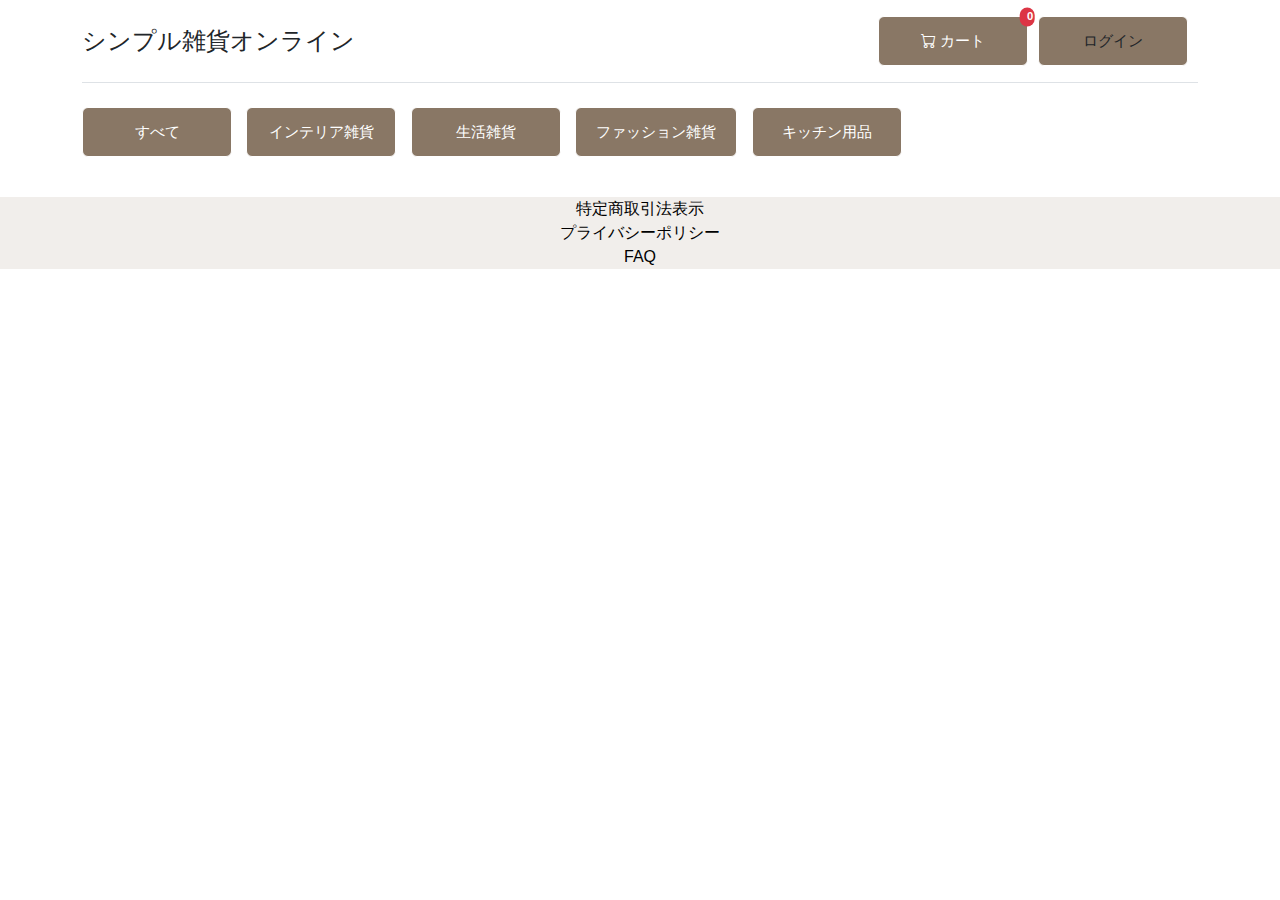
<file: simplezakka/src/main/resources/static/index.html>
<!DOCTYPE html>
<html lang="ja">
<head>
    <meta charset="UTF-8">
    <meta name="viewport" content="width=device-width, initial-scale=1.0">
    <title>シンプル雑貨オンライン</title>
    <link href="https://cdn.jsdelivr.net/npm/bootstrap@5.3.0-alpha1/dist/css/bootstrap.min.css" rel="stylesheet">
    <link href="https://cdn.jsdelivr.net/npm/bootstrap-icons@1.10.3/font/bootstrap-icons.css" rel="stylesheet">
    <link href="style.css" rel="stylesheet">
</head>
<body>
    <div class="container">
        <header class="d-flex flex-wrap justify-content-between py-3 mb-4 border-bottom">
            <a href="/" class="d-flex align-items-center mb-3 mb-md-0 me-md-auto text-dark text-decoration-none">
                <span class="fs-4">シンプル雑貨オンライン</span>
            </a>
            <div class="text-end">
                <button id="cart-btn" class="btn btn-outline-dark position-relative">
                    <i class="bi bi-cart"></i> カート
                    <span id="cart-count" class="position-absolute top-0 start-100 translate-middle badge rounded-pill bg-danger cart-badge">
                        0
                    </span>
                </button>
            </div>
            <div class="text-end">
                <button class="btn btn-outline-dark position-relative">
                    <a href="C0601.html" class="text-dark text-decoration-none">ログイン</a>
                </button>
            </div>
        </header>
        <div id="categoryFilter" class="mb-3">
            <button class="btn btn-outline-primary category-btn" data-category="all">すべて</button>
            <button class="btn btn-outline-primary category-btn" data-category="インテリア雑貨">インテリア雑貨</button>
            <button class="btn btn-outline-primary category-btn" data-category="生活雑貨">生活雑貨</button>
            <button class="btn btn-outline-primary category-btn" data-category="ファッション雑貨">ファッション雑貨</button>
            <button class="btn btn-outline-primary category-btn" data-category="キッチン用品">キッチン用品</button>
        </div>
        <div id="main-content">
            <div id="products-container" class="row row-cols-1 row-cols-md-3 g-4 mb-5">
            </div>
        </div>
    </div>

    <div class="modal fade" id="productModal" tabindex="-1" aria-hidden="true">
        <div class="modal-dialog modal-lg">
            <div class="modal-content">
                <div class="modal-header">
                    <h5 class="modal-title" id="productModalTitle"></h5>
                    <button type="button" class="btn-close" data-bs-dismiss="modal" aria-label="Close"></button>
                </div>
                <div class="modal-body" id="productModalBody">
                </div>
            </div>
        </div>
    </div>

    <div class="modal fade" id="cartModal" tabindex="-1" aria-hidden="true">
        <div class="modal-dialog modal-lg">
            <div class="modal-content">
                <div class="modal-header">
                    <h5 class="modal-title" id="cartModalTitle">ショッピングカート</h5>
                    <button type="button" class="btn-close" data-bs-dismiss="modal" aria-label="Close"></button>
                </div>
                <div class="modal-body" id="cartModalBody">
                </div>
                <div class="modal-footer" id="cartModalFooter">
                </div>
            </div>
        </div>
    </div>

    <div class="modal fade" id="orderCompleteModal" tabindex="-1" aria-hidden="true">
        <div class="modal-dialog">
            <div class="modal-content">
                <div class="modal-header">
                    <h5 class="modal-title">ご注文ありがとうございます</h5>
                    <button type="button" class="btn-close" data-bs-dismiss="modal" aria-label="Close"></button>
                </div>
                <div class="modal-body" id="orderCompleteBody">
                </div>
                <div class="modal-footer">
                    <button type="button" class="btn btn-primary" data-bs-dismiss="modal">トップに戻る</button>
                </div>
            </div>
        </div>
    </div>
    
<footer>
    <a href="C0701.html">特定商取引法表示</a><br>
    <a href="C0801.html">プライバシーポリシー</a><br>
    <a href="C0901.html">FAQ</a>
</footer>      
    <script src="https://cdn.jsdelivr.net/npm/bootstrap@5.3.0-alpha1/dist/js/bootstrap.bundle.min.js"></script>
    <script src="main.js"></script>
</body>
</html>
</file>
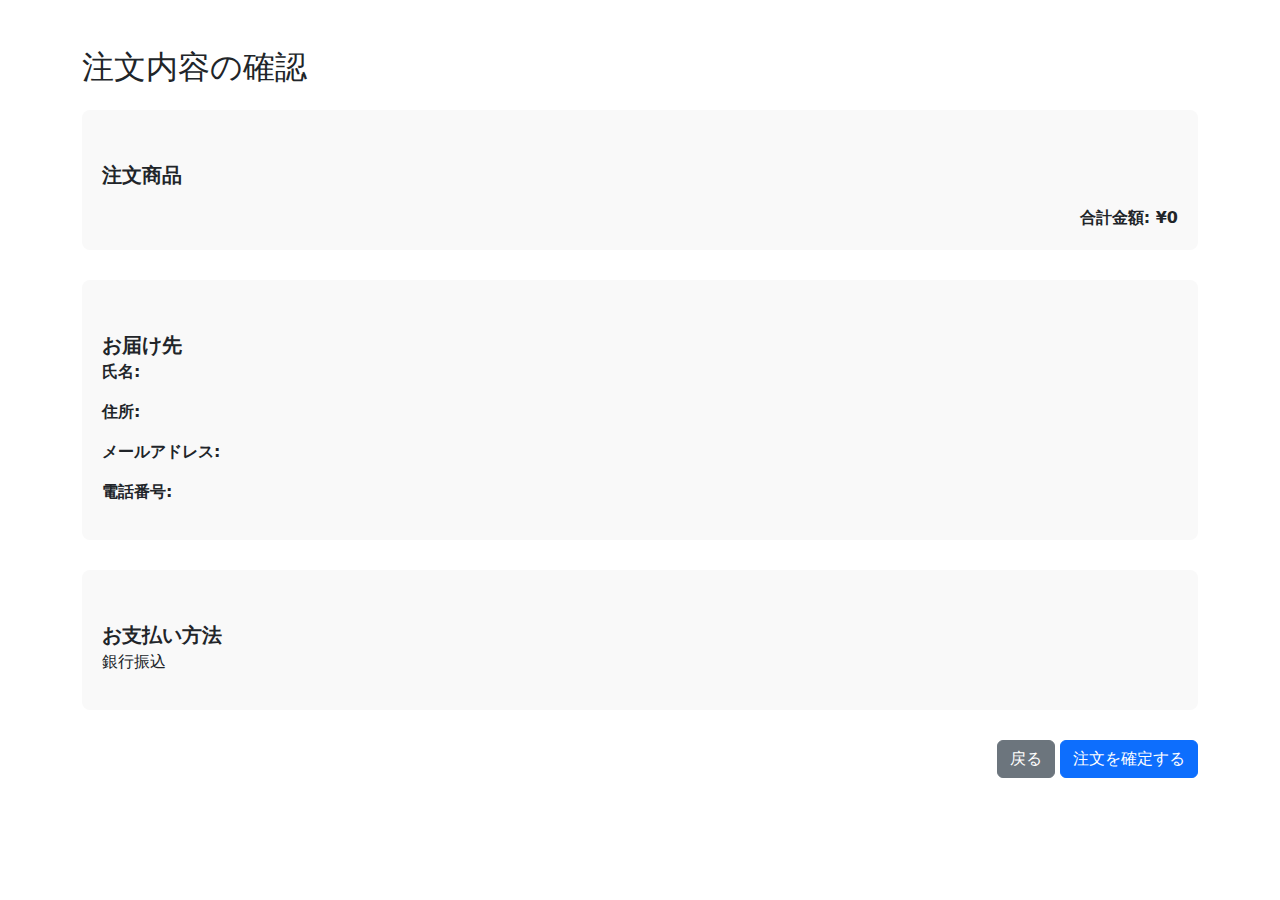
<file: simplezakka/src/main/resources/static/C0402.html>
<!DOCTYPE html>
<html lang="ja">
<head>
  <meta charset="UTF-8" />
  <title>注文確認 - SIMPLE GOODS ONLINE</title>
  <link href="https://cdn.jsdelivr.net/npm/bootstrap@5.3.0/dist/css/bootstrap.min.css" rel="stylesheet" />
  <style>
    .section-title {
      font-size: 1.25rem;
      font-weight: bold;
      margin-top: 30px;
    }
    .confirmation-box {
      background-color: #f9f9f9;
      padding: 20px;
      border-radius: 8px;
      margin-bottom: 30px;
    }
  </style>
</head>
<body class="container mt-5 mb-5">

  <h2 class="mb-4">注文内容の確認</h2>

  <!-- 注文商品一覧 -->
  <div class="confirmation-box">
    <div class="section-title">注文商品</div>
    <ul id="order-items" class="list-group"></ul>
    <div class="text-end mt-3">
      <strong>合計金額: <span id="total-amount">¥0</span></strong>
    </div>
  </div>

  <!-- お届け先情報 -->
  <div class="confirmation-box">
    <div class="section-title">お届け先</div>
    <p><strong>氏名:</strong> <span id="confirm-name"></span></p>
    <p><strong>住所:</strong> <span id="confirm-address"></span></p>
    <p><strong>メールアドレス:</strong> <span id="confirm-email"></span></p>
    <p><strong>電話番号:</strong> <span id="confirm-phone"></span></p>
  </div>

  <!-- 支払い方法 -->
  <div class="confirmation-box">
    <div class="section-title">お支払い方法</div>
    <p id="confirm-payment">銀行振込</p> <!-- 固定 or 選択肢に応じて変更可 -->
  </div>

  <div class="text-end">
    <button class="btn btn-secondary" onclick="history.back()">戻る</button>
    <button id="final-confirm-btn" class="btn btn-primary">注文を確定する</button>
  </div>

  <!-- Bootstrap JS（モーダル表示などのため） -->
  <script src="https://cdn.jsdelivr.net/npm/bootstrap@5.3.0/dist/js/bootstrap.bundle.min.js"></script>

  <script>
    // セッションストレージから注文情報を取得
    const orderData = {
      items: JSON.parse(sessionStorage.getItem('order_items') || '[]'),
      total: parseInt(sessionStorage.getItem('order_total') || '0'),
      name: sessionStorage.getItem('order_name') || '',
      email: sessionStorage.getItem('order_email') || '',
      address: sessionStorage.getItem('order_address') || '',
      phone: sessionStorage.getItem('order_phone') || '',
      payment: sessionStorage.getItem('order_payment') || '銀行振込'  // デフォルト銀行振込に修正
    };

    // 注文商品一覧の表示
    const itemsContainer = document.getElementById('order-items');
    orderData.items.forEach(item => {
      const subtotal = item.quantity * item.price;
      const li = document.createElement('li');
      li.className = 'list-group-item d-flex justify-content-between align-items-center';
      li.innerHTML = `<div>${item.name} × ${item.quantity}</div><div>¥${subtotal.toLocaleString()}</div>`;
      itemsContainer.appendChild(li);
    });

    // その他情報表示
    document.getElementById('total-amount').textContent = `¥${orderData.total.toLocaleString()}`;
    document.getElementById('confirm-name').textContent = orderData.name;
    document.getElementById('confirm-email').textContent = orderData.email;
    document.getElementById('confirm-address').textContent = orderData.address;
    document.getElementById('confirm-phone').textContent = orderData.phone;

    // 支払い方法表示（クレジットカード表記は削除済み）
    document.getElementById('confirm-payment').textContent = orderData.payment;

    // 「注文を確定する」ボタン押下時の処理はmain.js内で制御予定

  </script>
</body>
</html>
</file>
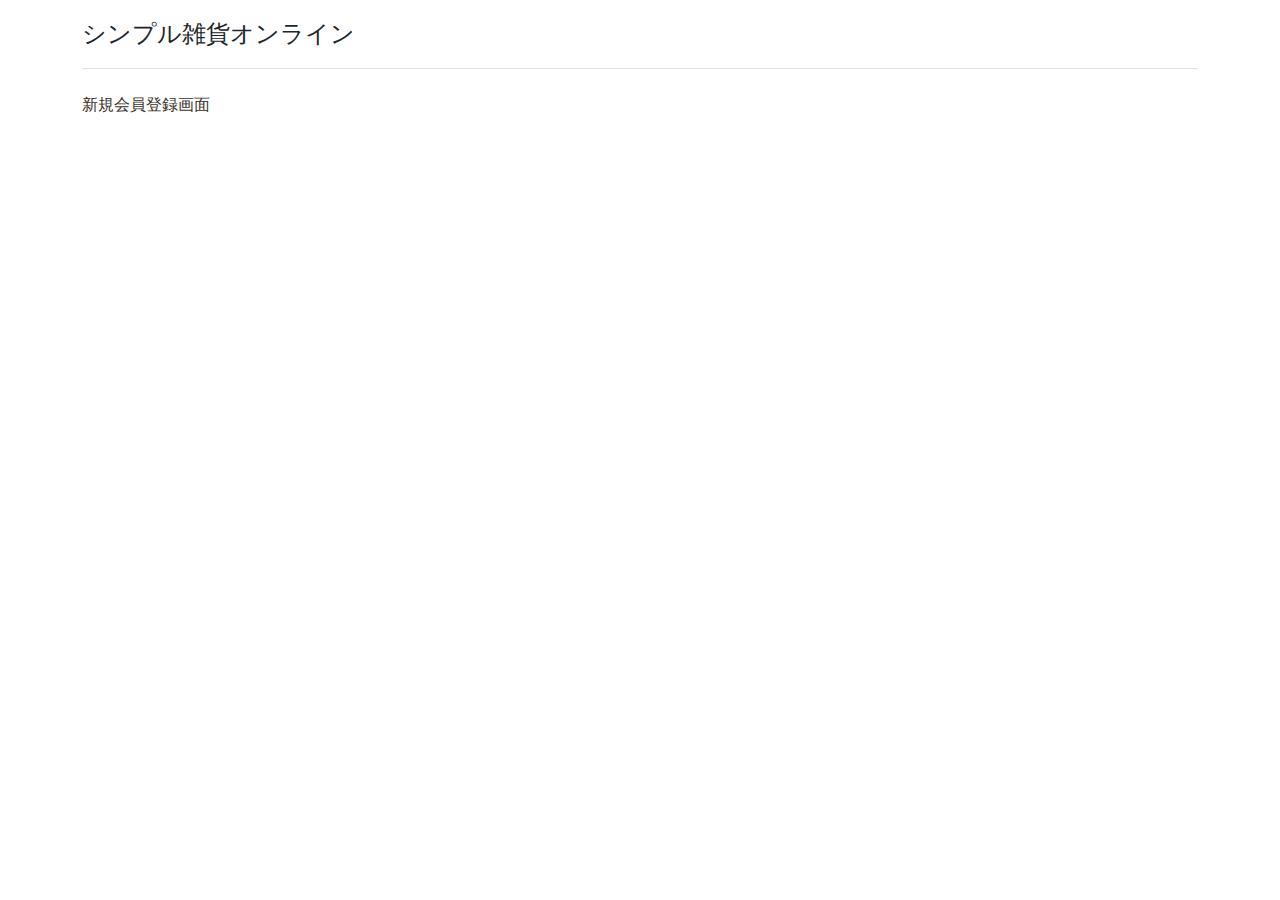
<file: simplezakka/src/main/resources/static/C0501.html>
<!DOCTYPE html>
<html lang="ja">
<head>
    <meta charset="UTF-8">
    <meta name="viewport" content="width=device-width, initial-scale=1.0">
    <title>シンプル雑貨オンライン</title>
    <link href="https://cdn.jsdelivr.net/npm/bootstrap@5.3.0-alpha1/dist/css/bootstrap.min.css" rel="stylesheet">
    <link href="https://cdn.jsdelivr.net/npm/bootstrap-icons@1.10.3/font/bootstrap-icons.css" rel="stylesheet">
    <link href="style.css" rel="stylesheet">
</head>
<body>
    <div class="container">
        <header class="d-flex flex-wrap justify-content-between py-3 mb-4 border-bottom">
            <a href="/" class="d-flex align-items-center mb-3 mb-md-0 me-md-auto text-dark text-decoration-none">
                <span class="fs-4">シンプル雑貨オンライン</span>
            </a>
        </header>
<body>
新規会員登録画面
</body>
</file>
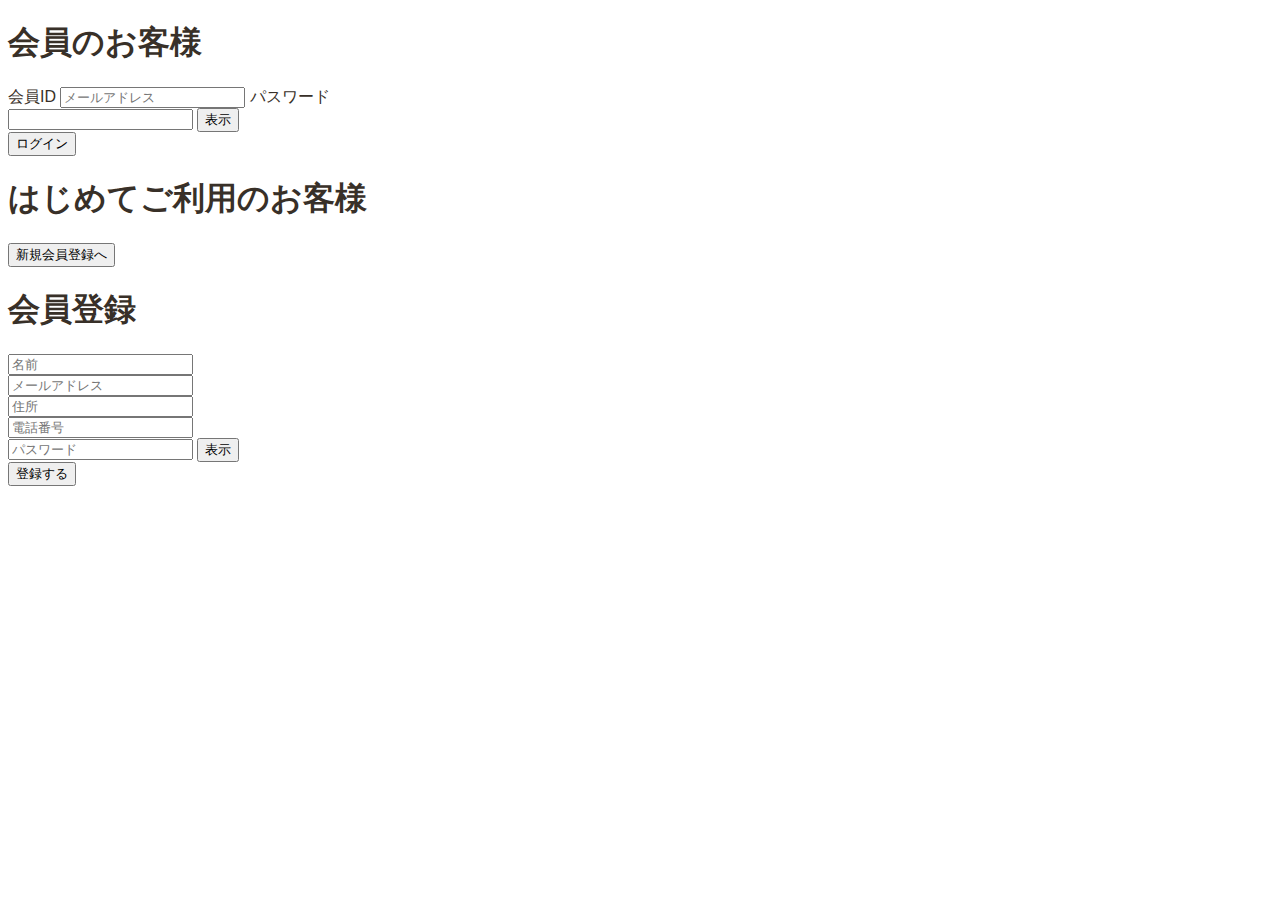
<file: simplezakka/src/main/resources/static/C0601.html>
<!DOCTYPE html>
<html lang="ja">
<head>
    <meta charset="UTF-8" />
    <meta name="viewport" content="width=device-width, initial-scale=1" />
    <title>シンプル雑貨 ログイン</title>
    <link href="style.css" rel="stylesheet">
</head>
<body class="C0601-page">

<div class="container" id="login-container">
    <h1>会員のお客様</h1>
    <form id="loginForm">
        <label for="email">会員ID</label>
        <input type="email" id="email" placeholder="メールアドレス" required />

        <label for="password">パスワード</label>
        <div class="password-container form-group"> <input type="password" id="password" required />
            <button type="button" class="toggle-password" onclick="togglePasswordVisibility('password')">表示</button>
        </div>

        <input type="submit" value="ログイン" />
    </form>

    <h1>はじめてご利用のお客様</h1>
    <button id="show-register-btn">新規会員登録へ</button>
</div>

<div class="container" id="register-container">
    <h1>会員登録</h1>
    <form id="registerForm">
        <div class="form-group">
            <input type="text" name="name" placeholder="名前" required />
        </div>
        <div class="form-group">
            <input type="email" name="email" placeholder="メールアドレス" required />
        </div>
        <div class="form-group">
            <input type="text" name="address" placeholder="住所" required />
        </div>
        <div class="form-group">
            <input type="tel" name="phoneNumber" placeholder="電話番号" required />
        </div>
        <div class="password-container form-group"> <input type="password" name="password" id="registerPassword" placeholder="パスワード" required />
            <button type="button" class="toggle-password" onclick="togglePasswordVisibility('registerPassword')">表示</button>
        </div>
        <button type="submit">登録する</button>
    </form>
    <div id="registerMessage" class="message"></div>
</div>

<script src="main.js"></script>
</body>
</html>
</file>
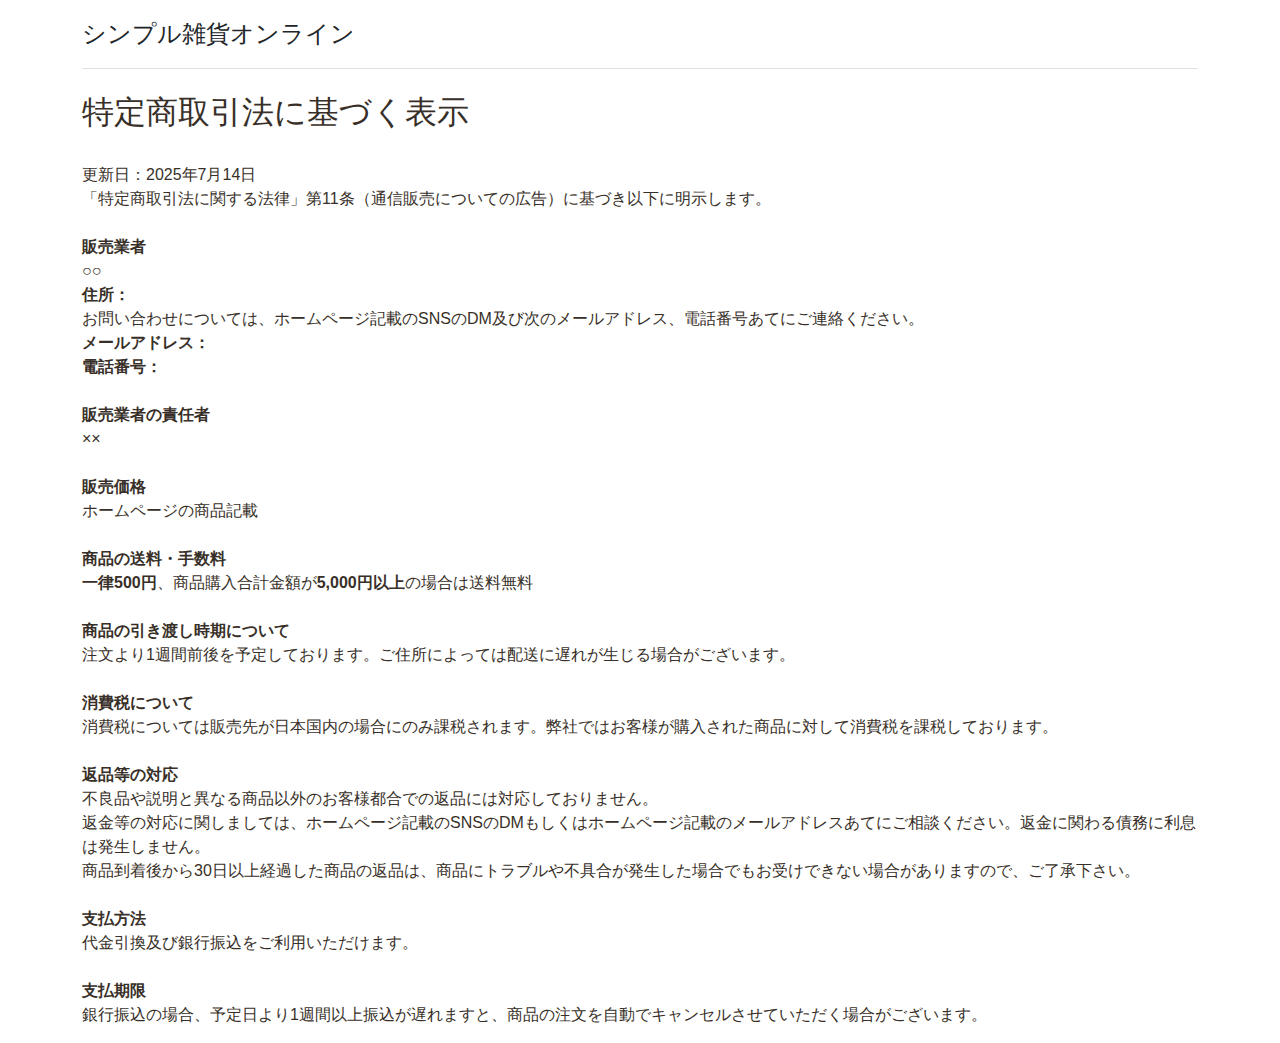
<file: simplezakka/src/main/resources/static/C0701.html>
<!DOCTYPE html>
<html lang="ja">
<head>
    <meta charset="UTF-8">
    <meta name="viewport" content="width=device-width, initial-scale=1.0">
    <title>シンプル雑貨オンライン</title>
    <link href="https://cdn.jsdelivr.net/npm/bootstrap@5.3.0-alpha1/dist/css/bootstrap.min.css" rel="stylesheet">
    <link href="https://cdn.jsdelivr.net/npm/bootstrap-icons@1.10.3/font/bootstrap-icons.css" rel="stylesheet">
    <link href="style.css" rel="stylesheet">
</head>
<body>
    <div class="container">
        <header class="d-flex flex-wrap justify-content-between py-3 mb-4 border-bottom">
            <a href="/" class="d-flex align-items-center mb-3 mb-md-0 me-md-auto text-dark text-decoration-none">
                <span class="fs-4">シンプル雑貨オンライン</span>
            </a>
        </header>
<body>
    <p>
        <h2>特定商取引法に基づく表示</h2><br>

        更新日：2025年7月14日<br>

        「特定商取引法に関する法律」第11条（通信販売についての広告）に基づき以下に明示します。<br><br>

        <b>販売業者</b><br>
        ○○<br>
        <b>住所：</b><br>
        お問い合わせについては、ホームページ記載のSNSのDM及び次のメールアドレス、電話番号あてにご連絡ください。<br>
        <b>メールアドレス：</b><br>
        <b>電話番号：</b><br><br>

        <b>販売業者の責任者</b><br>
        ××<br><br>

        <b>販売価格</b><br>
        ホームページの商品記載<br><br>

        <b>商品の送料・手数料</b><br>
        <b>一律500円</b>、商品購入合計金額が<b>5,000円以上</b>の場合は送料無料<br><br>

        <b>商品の引き渡し時期について</b><br>
        注文より1週間前後を予定しております。ご住所によっては配送に遅れが生じる場合がございます。<br><br>

        <b>消費税について</b><br>
        消費税については販売先が日本国内の場合にのみ課税されます。弊社ではお客様が購入された商品に対して消費税を課税しております。<br><br>

        <b>返品等の対応</b><br>
        不良品や説明と異なる商品以外のお客様都合での返品には対応しておりません。<br>
        返金等の対応に関しましては、ホームページ記載のSNSのDMもしくはホームページ記載のメールアドレスあてにご相談ください。返金に関わる債務に利息は発生しません。<br>
        商品到着後から30日以上経過した商品の返品は、商品にトラブルや不具合が発生した場合でもお受けできない場合がありますので、ご了承下さい。<br><br>

        <b>支払方法</b><br>
        代金引換及び銀行振込をご利用いただけます。<br><br>

        <b>支払期限</b><br>
        銀行振込の場合、予定日より1週間以上振込が遅れますと、商品の注文を自動でキャンセルさせていただく場合がございます。
    </p>
</div>
</body>
</html>
</file>
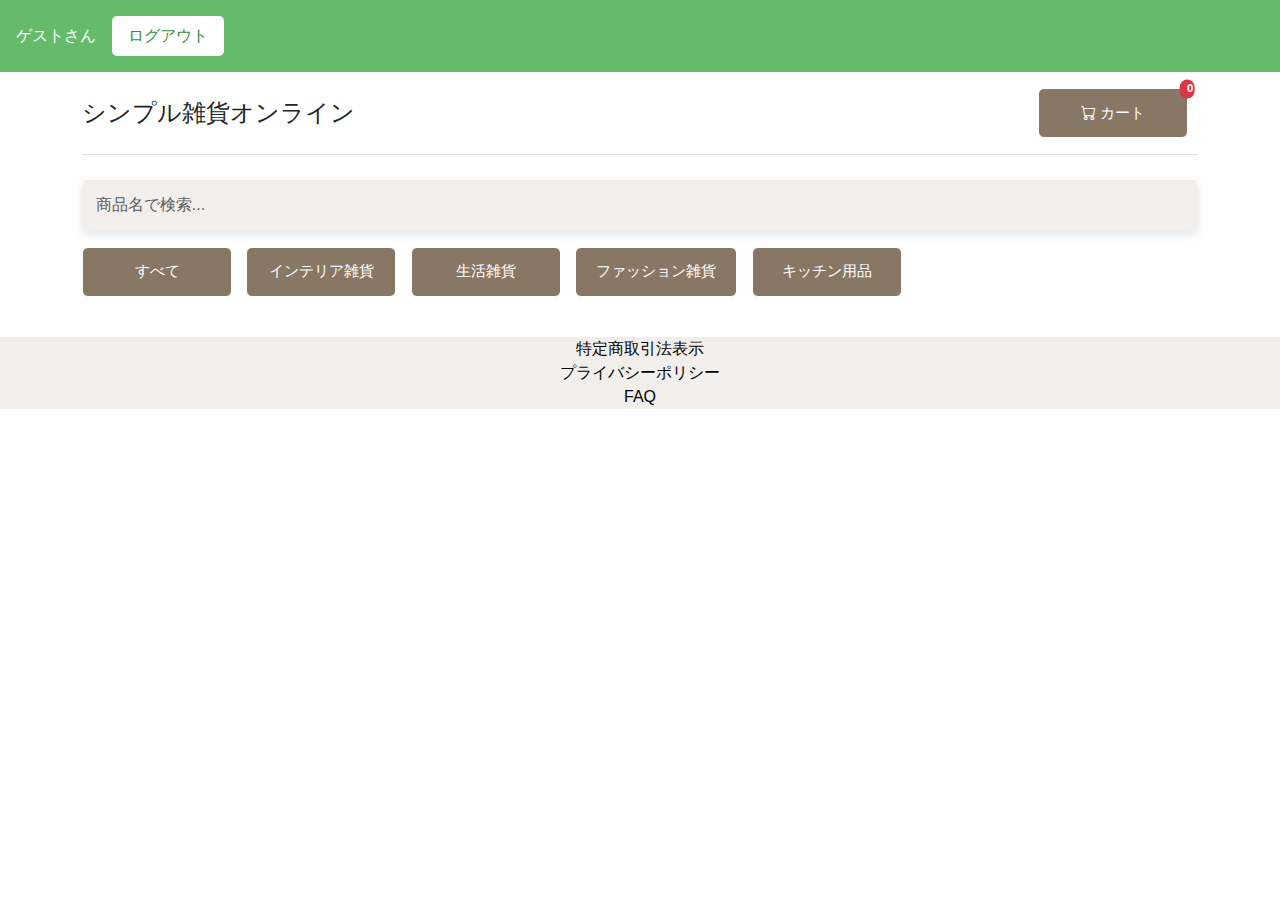
<file: simplezakka/src/main/resources/static/index_logged_in.html>
<!DOCTYPE html>
<html lang="ja">
<head>
  <meta charset="UTF-8" />
  <meta name="viewport" content="width=device-width, initial-scale=1" />
  <title>シンプル雑貨 商品一覧</title>
  <link rel="stylesheet" href="style.css" />
  <style>
    .header {
      display: flex;
      justify-content: space-between;
      align-items: center;
      padding: 1em;
      background: #66bb6a;
      color: white;
    }
    .user-info {
      display: flex;
      align-items: center;
      gap: 1em;
    }
    .logout-btn {
      background: white;
      color: #388e3c;
      border: none;
      padding: 0.5em 1em;
      border-radius: 5px;
      cursor: pointer;
    }
    .logout-btn:hover {
      background: #f0f7f4;
    }
  </style>
</head>
<body>


<div class="header">
  <div class="user-info">
    <span id="userName"></span>
    <button class="logout-btn" id="logoutBtn">ログアウト</button>
  </div>
 
</div>




<div class="products">
  <head>
    <meta charset="UTF-8">
    <meta name="viewport" content="width=device-width, initial-scale=1.0">
    <title>シンプル雑貨オンライン</title>
    <link href="https://cdn.jsdelivr.net/npm/bootstrap@5.3.0-alpha1/dist/css/bootstrap.min.css" rel="stylesheet">
    <link href="https://cdn.jsdelivr.net/npm/bootstrap-icons@1.10.3/font/bootstrap-icons.css" rel="stylesheet">
    <link href="style.css" rel="stylesheet">
</head>
<body>
    <div class="container">
        <header class="d-flex flex-wrap justify-content-between py-3 mb-4 border-bottom">
            <a href="/" class="d-flex align-items-center mb-3 mb-md-0 me-md-auto text-dark text-decoration-none">
                <span class="fs-4">シンプル雑貨オンライン</span>
            </a>
            <div class="text-end">
                <button id="cart-btn" class="btn btn-outline-dark position-relative">
                    <i class="bi bi-cart"></i> カート
                    <span id="cart-count" class="position-absolute top-0 start-100 translate-middle badge rounded-pill bg-danger cart-badge">
                        0
                    </span>
                </button>
            </div>
           
        </header>


        <!-- 検索ボックス -->
        <div class="mb-3">
            <input type="text" class="form-control" id="searchInput" placeholder="商品名で検索...">
        </div>


        <div id="categoryFilter" class="mb-3">
            <button class="btn btn-outline-primary category-btn" data-category="all">すべて</button>
            <button class="btn btn-outline-primary category-btn" data-category="インテリア雑貨">インテリア雑貨</button>
            <button class="btn btn-outline-primary category-btn" data-category="生活雑貨">生活雑貨</button>
            <button class="btn btn-outline-primary category-btn" data-category="ファッション雑貨">ファッション雑貨</button>
            <button class="btn btn-outline-primary category-btn" data-category="キッチン用品">キッチン用品</button>
        </div>


        <div id="main-content">
            <div id="products-container" class="row row-cols-1 row-cols-md-3 g-4 mb-5">
            </div>
        </div>
    </div>


    <div class="modal fade" id="productModal" tabindex="-1" aria-hidden="true">
        <div class="modal-dialog modal-lg">
            <div class="modal-content">
                <div class="modal-header">
                    <h5 class="modal-title" id="productModalTitle"></h5>
                    <button type="button" class="btn-close" data-bs-dismiss="modal" aria-label="Close"></button>
                </div>
                <div class="modal-body" id="productModalBody">
                </div>
            </div>
        </div>
    </div>


    <div class="modal fade" id="cartModal" tabindex="-1" aria-hidden="true">
        <div class="modal-dialog modal-lg">
            <div class="modal-content">
                <div class="modal-header">
                    <h5 class="modal-title" id="cartModalTitle">ショッピングカート</h5>
                    <button type="button" class="btn-close" data-bs-dismiss="modal" aria-label="Close"></button>
                </div>
                <div class="modal-body" id="cartModalBody">
                </div>
                <div class="modal-footer" id="cartModalFooter">
                </div>
            </div>
        </div>
    </div>


    <div class="modal fade" id="orderCompleteModal" tabindex="-1" aria-hidden="true">
        <div class="modal-dialog">
            <div class="modal-content">
                <div class="modal-header">
                    <h5 class="modal-title">ご注文ありがとうございます</h5>
                    <button type="button" class="btn-close" data-bs-dismiss="modal" aria-label="Close"></button>
                </div>
                <div class="modal-body" id="orderCompleteBody">
                </div>
                <div class="modal-footer">
                    <button type="button" class="btn btn-primary" data-bs-dismiss="modal">トップに戻る</button>
                </div>
            </div>
        </div>
    </div>
   
<footer>
    <a href="C0701.html">特定商取引法表示</a><br>
    <a href="C0801.html">プライバシーポリシー</a><br>
    <a href="C0901.html">FAQ</a>
</footer>    
    <script src="https://cdn.jsdelivr.net/npm/bootstrap@5.3.0-alpha1/dist/js/bootstrap.bundle.min.js"></script>
    <script src="main.js"></script>
    <script>
        // 検索機能の追加
        document.getElementById('searchInput').addEventListener('input', function() {
            const searchTerm = this.value.toLowerCase();
            const products = document.querySelectorAll('#products-container .col');
           
            products.forEach(product => {
                const productName = product.querySelector('.card-title').textContent.toLowerCase();
                const productDescription = product.querySelector('.card-text').textContent.toLowerCase();
               
                if (productName.includes(searchTerm) || productDescription.includes(searchTerm)) {
                    product.style.display = 'block';
                } else {
                    product.style.display = 'none';
                }
            });
        });
    </script>
</body>
</div>


<script>
  // ユーザー名を表示
  document.getElementById("userName").textContent = sessionStorage.getItem("userName") || "ゲストさん";


  // ログアウト処理
  document.getElementById("logoutBtn").addEventListener("click", function(){
    sessionStorage.removeItem("userName");
    window.location.href = "index.html";
  });
</script>


</body>
</html>
</file>
<file: simplezakka/src/main/resources/static/style.css>
.product-card {
    height: 100%;
    transition: transform 0.3s;
}

.product-card:hover {
    transform: translateY(-5px);
    box-shadow: 0 4px 8px rgba(0,0,0,0.1);
}

.cart-badge {
    position: relative;
    top: -8px;
    right: 5px;
}
footer {
    font-family: Arial, sans-serif; /* フォントを指定 */
    background-color: #f1eeeb; /* 背景色を白に設定 */
    color: #383028; /* 文字色を濃い茶色に設定 */
    text-align: center; /* 全体の文字を中央揃え */

}
header {
    font-family: Arial, sans-serif; /* フォントを指定 */
    background-color: #ffffff; /* 背景色を白に設定 */
    color: #ffffff; /* 文字色を白に設定 */
    text-align: center; /* 全体の文字を中央揃え */
}
body {
    justify-content: center;
    font-family: Arial, sans-serif; /* フォントを指定 */
    background-color: #fff; /* 背景色を白に設定 */
    color: #383028; /* 文字色を濃い茶色に設定 */
    text-align: left; /* 全体の文字を中央揃え */
}
/* ボタン */
button.btn {
    background-color:  #897765;
    color: #ffffff;
    border: 1px solid #ffffff;
    font-size: 15px;     /* 文字サイズ */
    padding: 10px 20px;  /* 内側の余白 */
    min-width: 150px;     /* 最小幅は150px */
    width: auto;
    white-space: nowrap;
    height: 50px;        /* 高さ */
    margin-right: 10px;

}
/* ホバー時 */
button.btn:hover {
    background-color: #383028;  /* 背景色が茶に変わる */
    border: 1px solid #ffffff;

}
/* 通常リンク */
a {
    color:  #000000;           /* リンクの文字色 */
    text-decoration: none;
}

/* ホバー時のリンク */
a:hover {
    color:    #e9e3dd;       /* マウスオーバー時の色 */
}
/*検索バーのリンク*/
#searchInput {
            margin-bottom: 1em;
            padding: 0.8em;
            border: 1px solid #ffffff40;
            border-radius: 5px;
            font-size: 1em;
            background-color:#f1eeeb;
            box-shadow: 0 4px 8px rgba(0,0,0,0.1);
}

/* エラーメッセージ */
.custom-modal .error-message {
    font-size: 0.9em;
}
</file>
